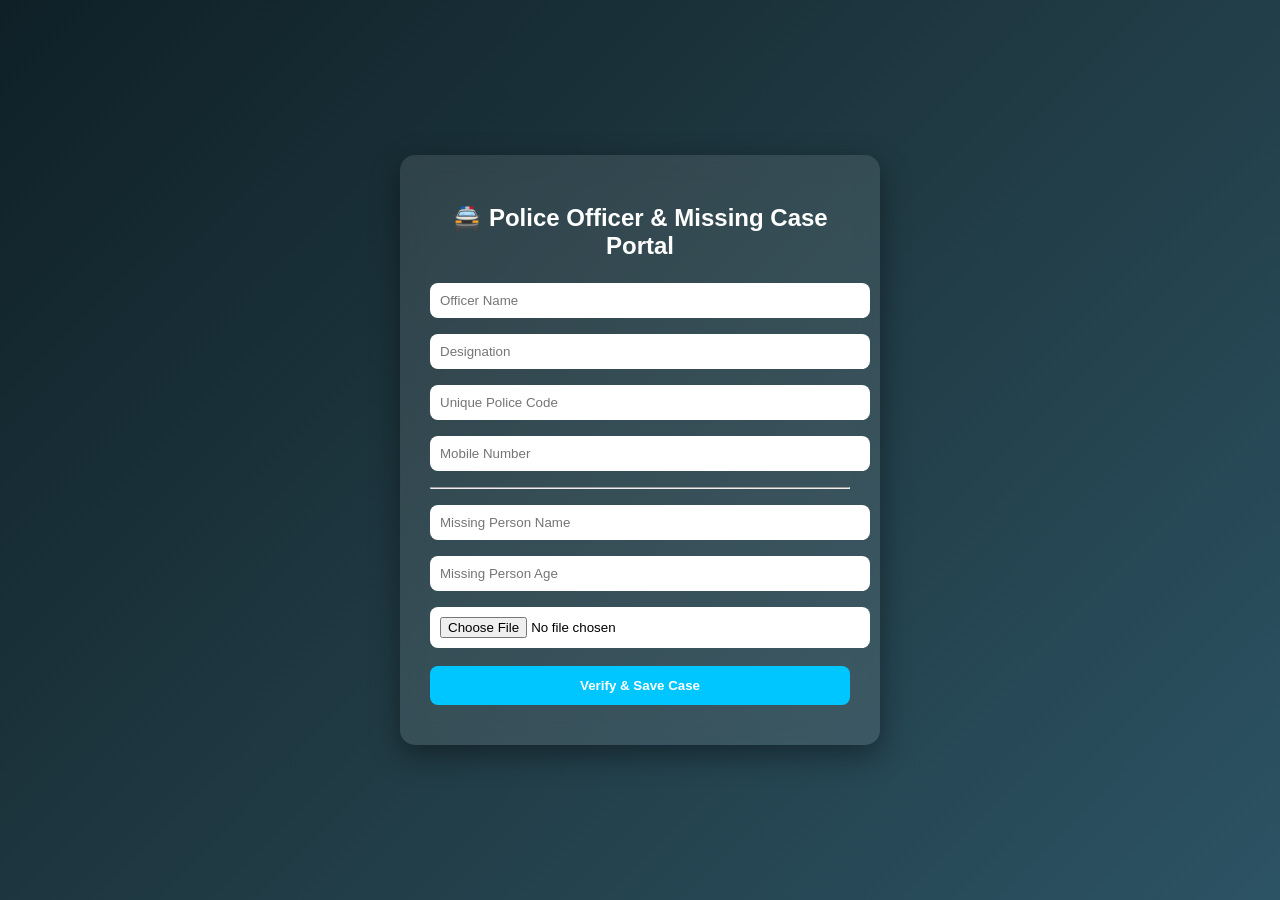
<file: admin.html>
<!DOCTYPE html>
<html>
<head>
<title>Police Admin Panel</title>
<style>
body{
    font-family: 'Segoe UI', sans-serif;
    background: linear-gradient(135deg,#0f2027,#203a43,#2c5364);
    display:flex;
    justify-content:center;
    align-items:center;
    min-height:100vh;
    margin:0;
    color:white;
}

.container{
    background: rgba(255,255,255,0.1);
    backdrop-filter: blur(12px);
    padding:30px;
    border-radius:15px;
    width:420px;
    box-shadow:0 10px 30px rgba(0,0,0,0.4);
}

h2{
    text-align:center;
    margin-bottom:15px;
}

input{
    width:100%;
    padding:10px;
    margin:8px 0;
    border-radius:8px;
    border:none;
}

input[type="file"]{
    background:white;
    color:black;
}

button{
    width:100%;
    padding:12px;
    background:#00c6ff;
    border:none;
    border-radius:8px;
    color:white;
    font-weight:bold;
    cursor:pointer;
    margin-top:10px;
}

button:hover{
    background:#0072ff;
}

.success{
    margin-top:10px;
    color:#00ffae;
    text-align:center;
}
</style>
</head>
<body>

<div class="container">
<h2>🚔 Police Officer & Missing Case Portal</h2>

<!-- Officer Details -->
<input id="officerName" placeholder="Officer Name">
<input id="designation" placeholder="Designation">
<input id="code" placeholder="Unique Police Code">
<input id="mobile" placeholder="Mobile Number">

<hr>

<!-- Missing Person Details -->
<input id="missingName" placeholder="Missing Person Name">
<input id="missingAge" placeholder="Missing Person Age">
<input type="file" id="photo" accept="image/*">

<button onclick="verifyAndSave()">Verify & Save Case</button>

<div class="success" id="msg"></div>
</div>

<script>
function verifyAndSave(){

    const officerName = document.getElementById("officerName").value.trim();
    const designation = document.getElementById("designation").value.trim();
    const code = document.getElementById("code").value.trim();
    const mobile = document.getElementById("mobile").value.trim();

    const missingName = document.getElementById("missingName").value.trim();
    const missingAge = document.getElementById("missingAge").value.trim();
    const photoInput = document.getElementById("photo");
    fetch("http://127.0.0.1:5000/add-case", {
    method: "POST",
    headers: {
        "Content-Type": "application/json"
    },
    body: JSON.stringify({
        officerName,
        designation,
        code,
        mobile,
        missingName,
        missingAge
    })
})
.then(res => res.json())
.then(data => {
    alert("Saved to Firebase via Python ✅");
})
.catch(err => console.error(err));

    if(!officerName || !designation || !code || !mobile || !missingName || !missingAge){
        alert("Please fill all fields");
        return;
    }

    if(code.length < 4 || mobile.length < 10){
        alert("Invalid verification details");
        return;
    }

    const file = photoInput.files[0];
    let photoName = file ? file.name : "No Photo Uploaded";

    const caseData = {
        officerName,
        designation,
        code,
        mobile,
        missingName,
        missingAge,
        photoName,
        createdAt: new Date().toLocaleString()
    };

    // Save to localStorage (accumulate cases)
    let existingCases = JSON.parse(localStorage.getItem("missingCases")) || [];
    existingCases.push(caseData);
    localStorage.setItem("missingCases", JSON.stringify(existingCases));

    // Create downloadable log file
    const fileContent = 
`Police Missing Case Log
-------------------------
Officer Name: ${officerName}
Designation: ${designation}
Unique Code: ${code}
Mobile: ${mobile}

Missing Person Name: ${missingName}
Age: ${missingAge}
Photo File: ${photoName}

Case Created At: ${caseData.createdAt}
`;

    const blob = new Blob([fileContent], { type: "text/plain" });
    const link = document.createElement("a");
    link.href = URL.createObjectURL(blob);
    link.download = `Case_${code}_${missingName}.txt`;
    document.body.appendChild(link);
    link.click();
    document.body.removeChild(link);

    document.getElementById("msg").innerText =
        "Case Saved Successfully ✅ Log Downloaded";

    setTimeout(()=>{
        window.location.reload();
    },2000);
}
</script>

</body>
</html>
</file>
